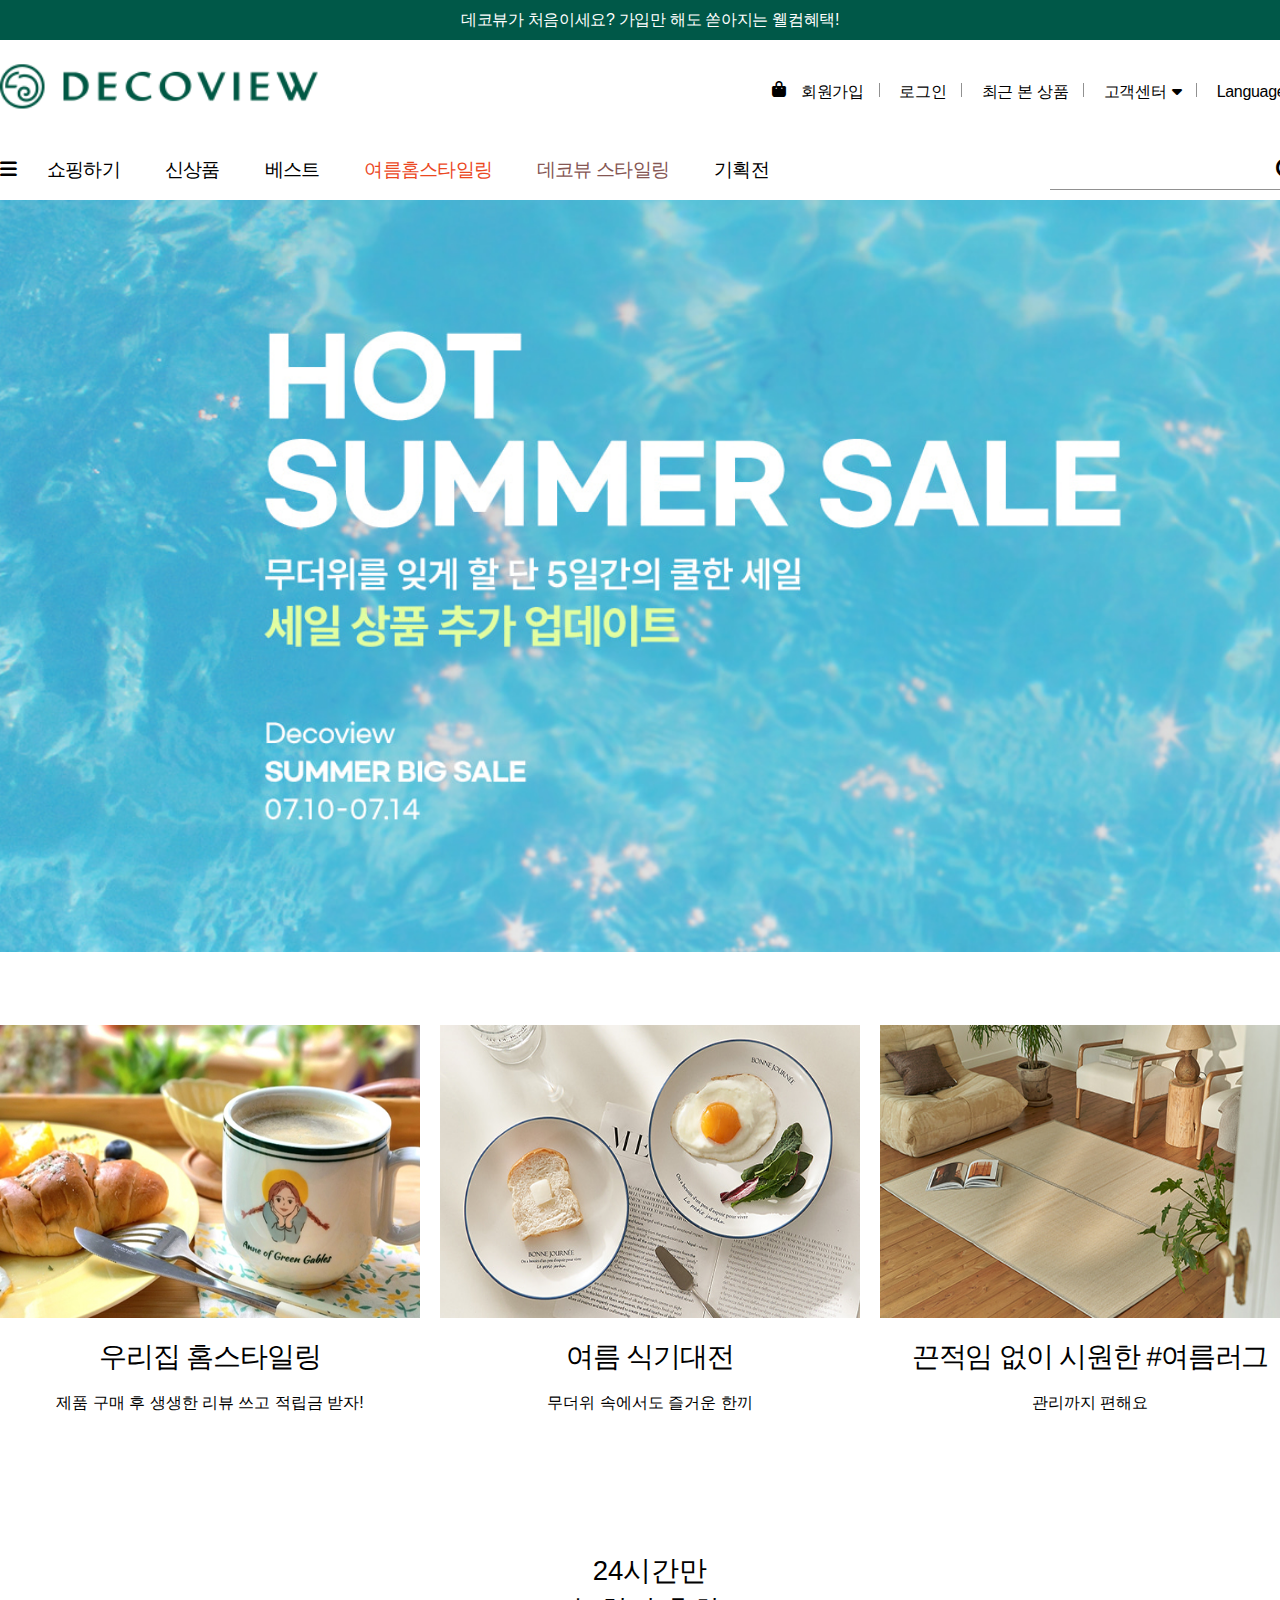
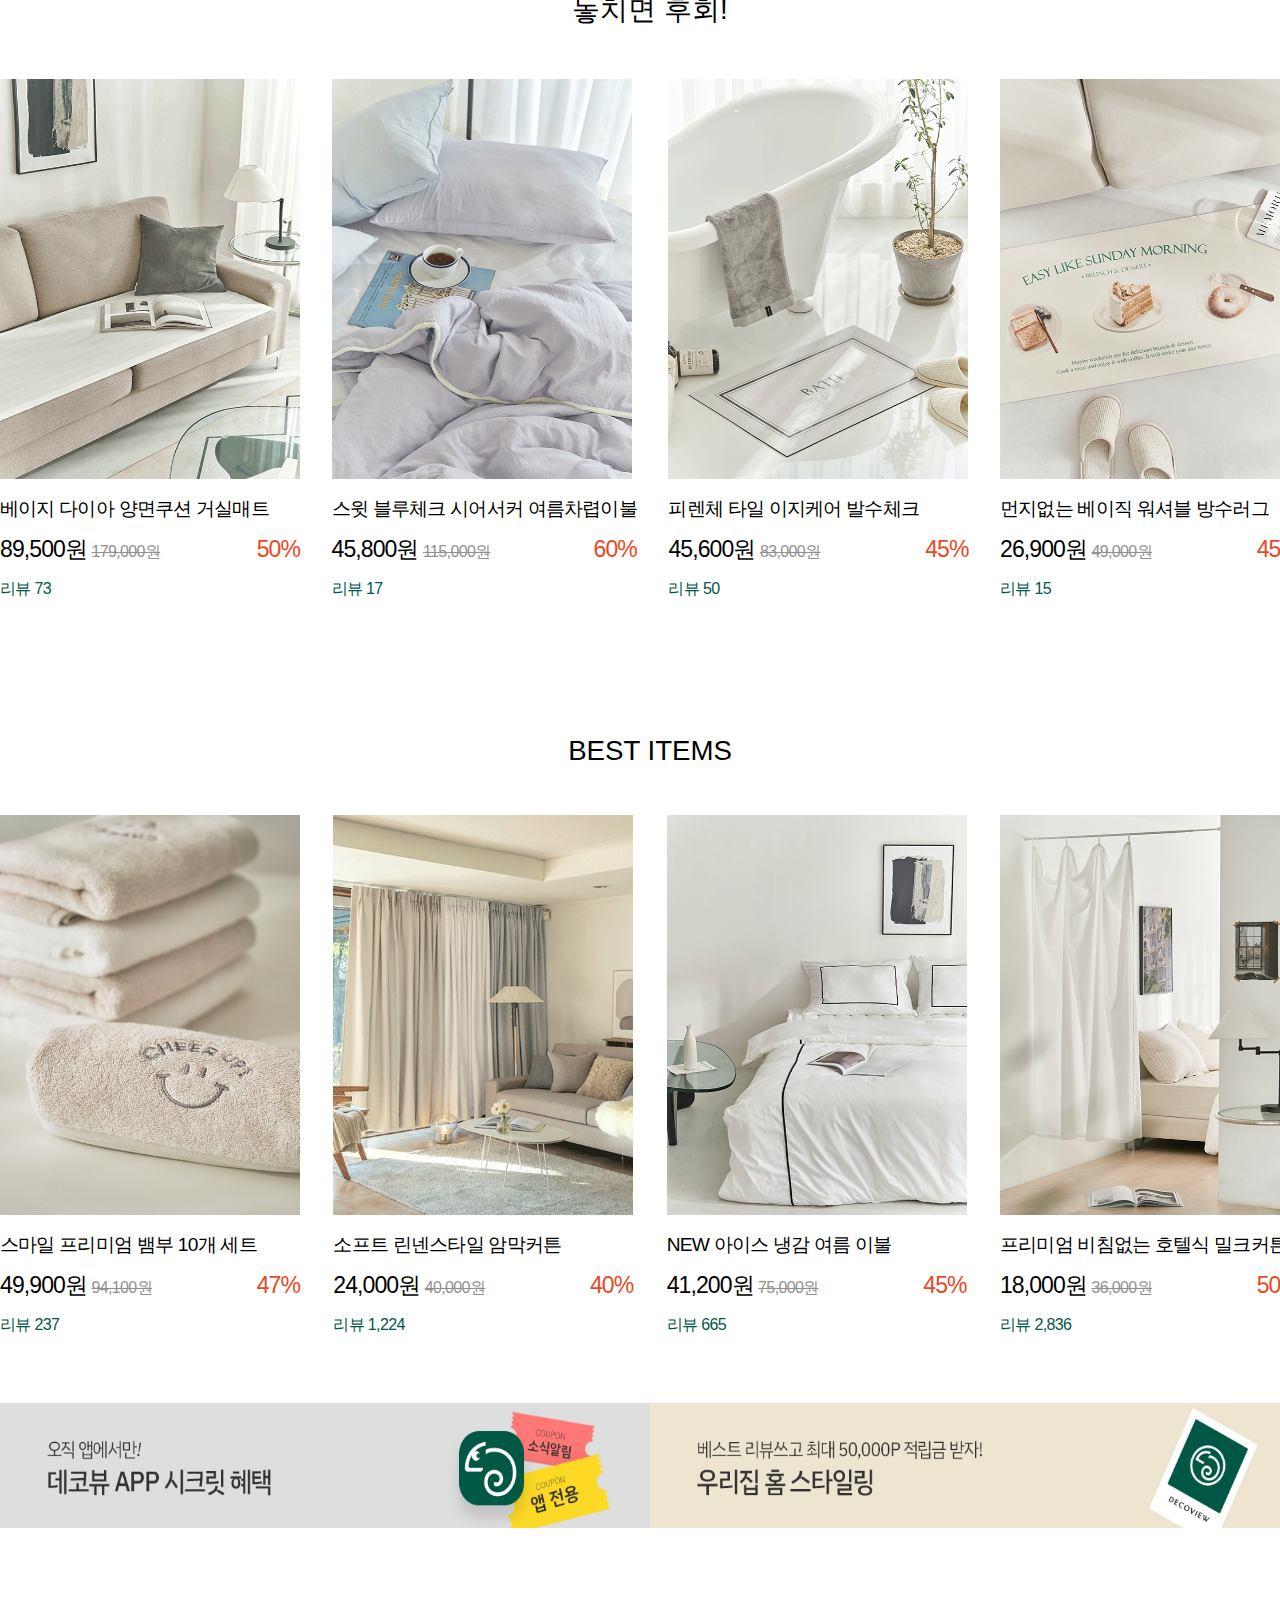
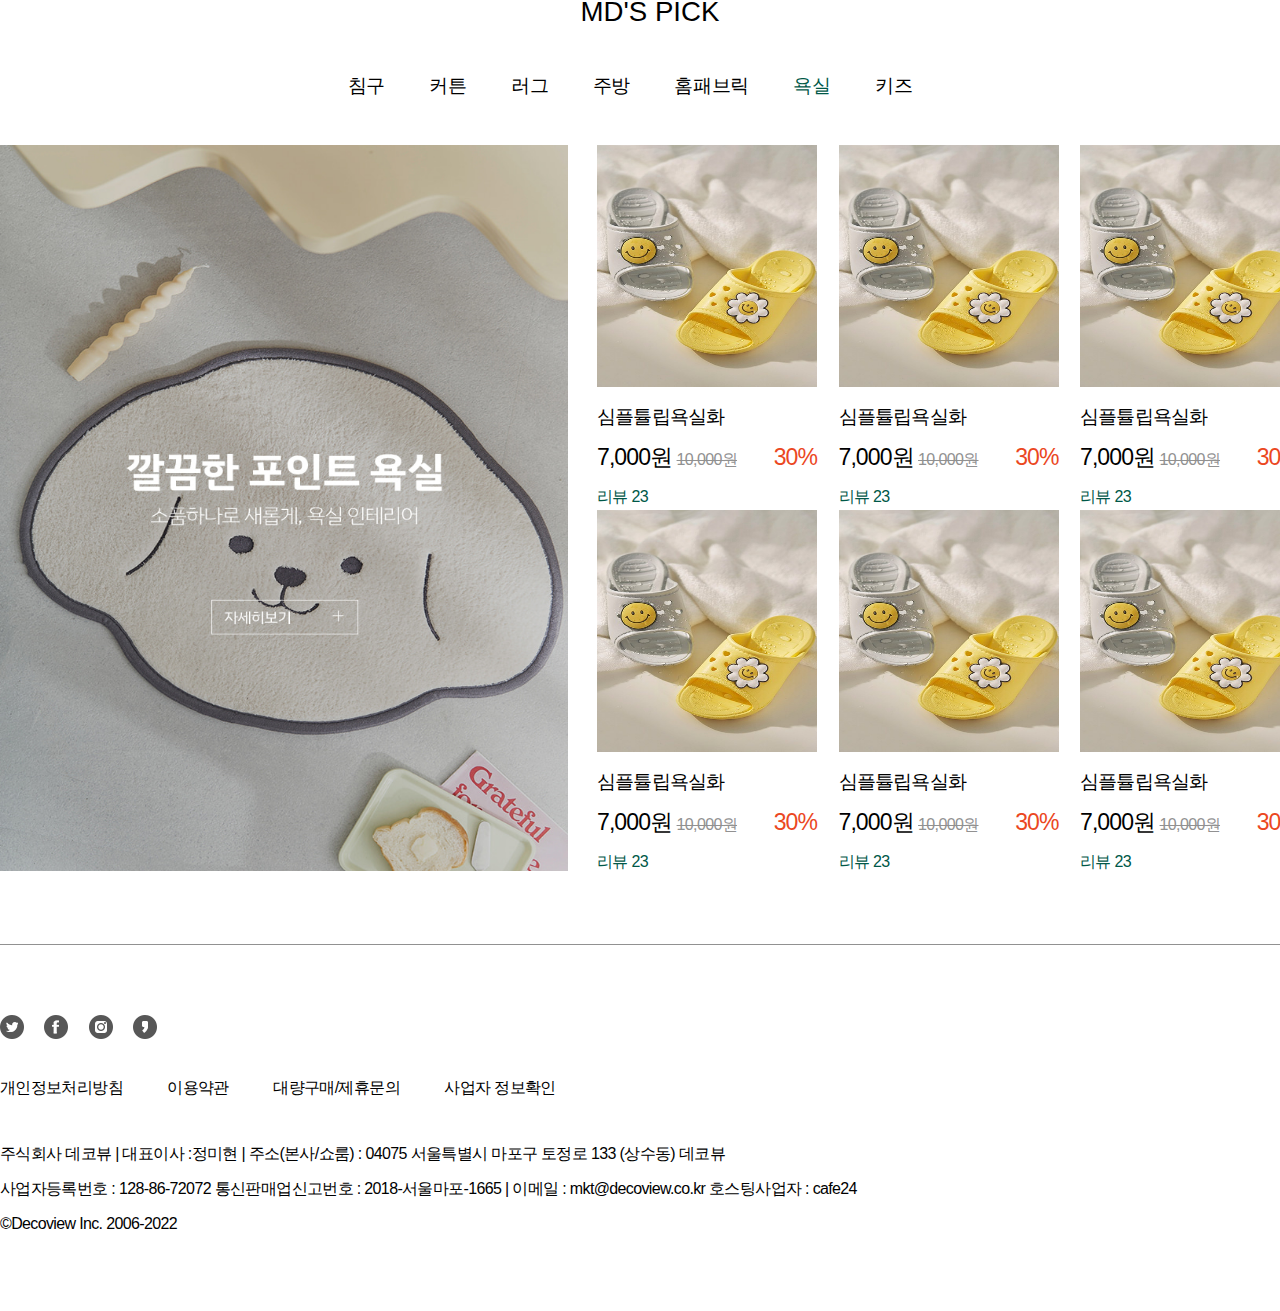
<file: decoview/index.html>
<!DOCTYPE html>
<html lang="ko">
<head>
    <meta charset="UTF-8">
    <meta name="viewport" content="width=device-width, initial-scale=1.0">
    <meta name="keywords" content="">
    <meta name="description" content="">
    <title>일상을 스타일링 하다, 데코뷰</title>
    <link rel="shortcut icon" href="./favicon.ico" type="image/x-icon">
    <link rel="icon" href="./favicon.ico" type="image/x-icon">
    <link rel="stylesheet" href="./style/reset.css">
    <link rel="stylesheet" href="./style/style1.css">
    <link rel="stylesheet" href="https://cdnjs.cloudflare.com/ajax/libs/font-awesome/6.4.0/css/all.min.css">
</head>
<body>
    <header>
        <div class="ad_bg">
            <div class="ad">
                <a href="#">데코뷰가 처음이세요? 가입만 해도 쏟아지는 웰컴혜택!</a>
            </div>
        </div>
        <div class="h_top">
            <h1><a href="#"><img src="./images/logo.png" alt="DECOVIEW"></a></h1>
            <div class="right">
                <a href="#" class="cart"><i class="fa-solid fa-bag-shopping"></i></a>
                <div class="lnb">
                    <a href="#">회원가입</a>
                    <a href="./login.html">로그인</a>
                    <a href="#">최근 본 상품</a>
                    <a href="#"><span>고객센터</span><i class="fa-solid fa-caret-down"></i></a>
                    <a href="#"><span>Language</span><i class="fa-solid fa-caret-down"></i></a>
                </div>
            </div>
        </div>
        <div class="h_btm">
            <div class="left">
                <a href="#"><i class="fa-solid fa-bars"></i></a>
                <nav>
                    <ul>
                        <li><a href="#">쇼핑하기</a></li>
                        <li><a href="#">신상품</a></li>
                        <li><a href="#">베스트</a></li>
                        <li><a href="#">여름홈스타일링</a></li>
                        <li><a href="#">데코뷰 스타일링</a></li>
                        <li><a href="#">기획전</a></li>
                    </ul>
                </nav>
            </div>
            <form action="#" method="get" id="searchFrm">
                <fieldset>
                    <legend class="skip">검색양식</legend>
                    <input type="search" name="search" id="search">
                    <button type="submit" id="searchBtn"><i class="fa-solid fa-magnifying-glass"></i></button>
                </fieldset>
            </form>
        </div>
    </header>
    <main>
        <section class="visual">
            <a href="#"><img src="./images/visual.jpg" alt="핫섬머 세일, 무더위를 잊게 할 단 5일간의 쿨한 세일. 세일 상품 추가 업데이트 7월10일부터 7월 14일까지"></a>
        </section>
        <section class="bnr3">
            <a href="#" class="bnr_item">
                <p class="image"><img src="./images/main_1.jpg" alt=""></p>
                <h2>우리집 홈스타일링</h2>
                <p class="bnn_detail">제품 구매 후 생생한 리뷰 쓰고 적립금 받자!</p>
            </a>
            <a href="#" class="bnr_item">
                <p class="image"><img src="./images/main_2.jpg" alt=""></p>
                <h2>여름 식기대전</h2>
                <p class="bnr_detail">무더위 속에서도 즐거운 한끼</p>
            </a>
            <a href="#" class="bnr_item">
                <p class="image"><img src="./images/main_3.jpg" alt=""></p>
                <h2>끈적임 없이 시원한 #여름러그</h2>
                <p class="bnr_detail">관리까지 편해요</p>
            </a>
        </section>
        <section class="hour24">
            <h2>24시간만<br>놓치면 후회!</h2>
            <div class="contents">
                <div class="item">
                    <a href="#">
                        <p><img src="./images/24_01.webp" alt=""></p>
                        <h3>베이지 다이아 양면쿠션 거실매트</h3>
                        <div class="detail">
                            <em class="price">89,500원</em>
                            <del class="del">179,000원</del>
                            <span class="percent">50%</span>
                        </div>
                        <p class="review">리뷰 73</p>
                    </a>
                </div>
                <div class="item">
                    <a href="#">
                        <p><img src="./images/24_02.webp" alt=""></p>
                        <h3>스윗 블루체크 시어서커 여름차렵이불</h3>
                        <div class="detail">
                            <em class="price">45,800원</em>
                            <del class="del">115,000원</del>
                            <span class="percent">60%</span>
                        </div>
                        <p class="review">리뷰 17</p>
                    </a>
                </div>
                <div class="item">
                    <a href="#">
                        <p><img src="./images/24_03.webp" alt=""></p>
                        <h3>피렌체 타일 이지케어 발수체크</h3>
                        <div class="detail">
                            <em class="price">45,600원</em>
                            <del class="del">83,000원</del>
                            <span class="percent">45%</span>
                        </div>
                        <p class="review">리뷰 50</p>
                    </a>
                </div>
                <div class="item">
                    <a href="#">
                        <p><img src="./images/24_4.webp" alt=""></p>
                        <h3>먼지없는 베이직 워셔블 방수러그</h3>
                        <div class="detail">
                            <em class="price">26,900원</em>
                            <del class="del">49,000원</del>
                            <span class="percent">45%</span>
                        </div>
                        <p class="review">리뷰 15</p>
                    </a>
                </div>
            </div>
        </section>
        <section class="best">
            <h2>BEST ITEMS</h2>
            <div class="contents">
                <div class="item">
                    <a href="#">
                        <p><img src="./images/best_1.jpg" alt=""></p>
                        <h3>스마일 프리미엄 뱀부 10개 세트</h3>
                        <div class="detail">
                            <em class="price">49,900원</em>
                            <del class="del">94,100원</del>
                            <span class="percent">47%</span>
                        </div>
                    <p class="review">리뷰 237</p>
                    </a>
                </div>
                <div class="item">
                    <a href="#">
                        <p><img src="./images/best_2.jpg" alt=""></p>
                        <h3>소프트 린넨스타일 암막커튼</h3>
                        <div class="detail">
                            <em class="price">24,000원</em>
                            <del class="del">40,000원</del>
                            <span class="percent">40%</span>
                        </div>
                        <p class="review">리뷰 1,224</p>
                    </a>
                </div>
                <div class="item">
                    <a href="#">
                        <p><img src="./images/best_3.jpg" alt=""></p>
                        <h3>NEW 아이스 냉감 여름 이불</h3>
                        <div class="detail">
                            <em class="price">41,200원</em>
                            <del class="del">75,000원</del>
                            <span class="percent">45%</span>
                        </div>
                        <p class="review">리뷰 665</p>
                    </a>
                </div>
                <div class="item">
                    <a href="">
                        <p><img src="./images/best_4.jpg" alt=""></p>
                        <h3>프리미엄 비침없는 호텔식 밀크커튼</h3>
                        <div class="detail">
                            <em class="price">18,000원</em>
                            <del class="del">36,000원</del>
                            <span class="percent">50%</span>
                        </div>
                        <p class="review">리뷰 2,836</p></a>
                </div>
            </div>
        </section>
        <section class="bnr2">
            <a href="#"><img src="./images/bnr_1.jpg" alt="오직 앱에서만! 데코뷰 APP 시크릿 혜택"></a>
            <a href="#"><img src="./images/bnr_2.jpg" alt="베스트 리뷰쓰고 최대 50,000포인트 적립금 받자! 우리집 홈스타일링"></a>
        </section>
        <section class="md">
            <h2>MD'S PICK</h2>
            <div class="cat">
                <a href="#">침구</a>
                <a href="#">커튼</a>
                <a href="#">러그</a>
                <a href="#">주방</a>
                <a href="#">홈패브릭</a>
                <a href="#" class="active">욕실</a>
                <a href="#">키즈</a>
            </div>
            <div class="contents">
                <div class="left">
                    <a href="#"><img src="./images/md_1.jpg" alt="깔끔한 포인트 욕실,소품 하나로 새롭게. 욕실인테리어 자세히 보기"></a>
                </div>
                <div class="right">
                    <div class="item">
                        <a href="#">
                            <p><img src="./images/md_2.jpg" alt=""></p>
                            <h3>심플튤립욕실화</h3>
                            <div class="detail">
                                <em class="price">7,000원</em>
                                <del class="del">10,000원</del>
                                <span class="percent">30%</span>
                            </div>
                            <p class="review">리뷰 23</p>
                        </a>    
                    </div>
                    <div class="item">
                        <a href="#">
                            <p><img src="./images/md_2.jpg" alt=""></p>
                            <h3>심플튤립욕실화</h3>
                            <div class="detail">
                                <em class="price">7,000원</em>
                                <del class="del">10,000원</del>
                                <span class="percent">30%</span>
                            </div>
                            <p class="review">리뷰 23</p>
                        </a>    
                    </div>
                    <div class="item">
                        <a href="#">
                            <p><img src="./images/md_2.jpg" alt=""></p>
                            <h3>심플튤립욕실화</h3>
                            <div class="detail">
                                <em class="price">7,000원</em>
                                <del class="del">10,000원</del>
                                <span class="percent">30%</span>
                            </div>
                            <p class="review">리뷰 23</p>
                        </a>    
                    </div>
                    <div class="item">
                        <a href="#">
                            <p><img src="./images/md_2.jpg" alt=""></p>
                            <h3>심플튤립욕실화</h3>
                            <div class="detail">
                                <em class="price">7,000원</em>
                                <del class="del">10,000원</del>
                                <span class="percent">30%</span>
                            </div>
                            <p class="review">리뷰 23</p>
                        </a>    
                    </div>
                    <div class="item">
                        <a href="#">
                            <p><img src="./images/md_2.jpg" alt=""></p>
                            <h3>심플튤립욕실화</h3>
                            <div class="detail">
                                <em class="price">7,000원</em>
                                <del class="del">10,000원</del>
                                <span class="percent">30%</span>
                            </div>
                            <p class="review">리뷰 23</p>
                        </a>    
                    </div>
                    <div class="item">
                        <a href="#">
                            <p><img src="./images/md_2.jpg" alt=""></p>
                            <h3>심플튤립욕실화</h3>
                            <div class="detail">
                                <em class="price">7,000원</em>
                                <del class="del">10,000원</del>
                                <span class="percent">30%</span>
                            </div>
                            <p class="review">리뷰 23</p>
                        </a>    
                    </div>
                </div>
            </div>
        </section>
    </main>
    <footer>
        <div class="f_top">
            <a href="#" title="트위터">트위터</a>
            <a href="#" title="페이스북">페이스북</a>
            <a href="#" title="인스타그램">인스타그램</a>
            <a href="#" title="카카오톡">카카오톡</a>
        </div>
        <div class="fnb">
            <a href="#">개인정보처리방침</a>
            <a href="#">이용약관</a>
            <a href="#">대량구매/제휴문의</a>
            <a href="#">사업자 정보확인</a>
        </div>
        <address>
            주식회사 데코뷰 | 대표이사 :정미현 | 주소(본사/쇼룸) : 04075 서울특별시 마포구 토정로 133 (상수동) 데코뷰<br>
            사업자등록번호 : 128-86-72072 통신판매업신고번호 : 2018-서울마포-1665 | 이메일 : mkt@decoview.co.kr 호스팅사업자 : cafe24<br>
            &copy;Decoview Inc. 2006-2022
        </address>
    </footer>
</body>
</html>
</file>
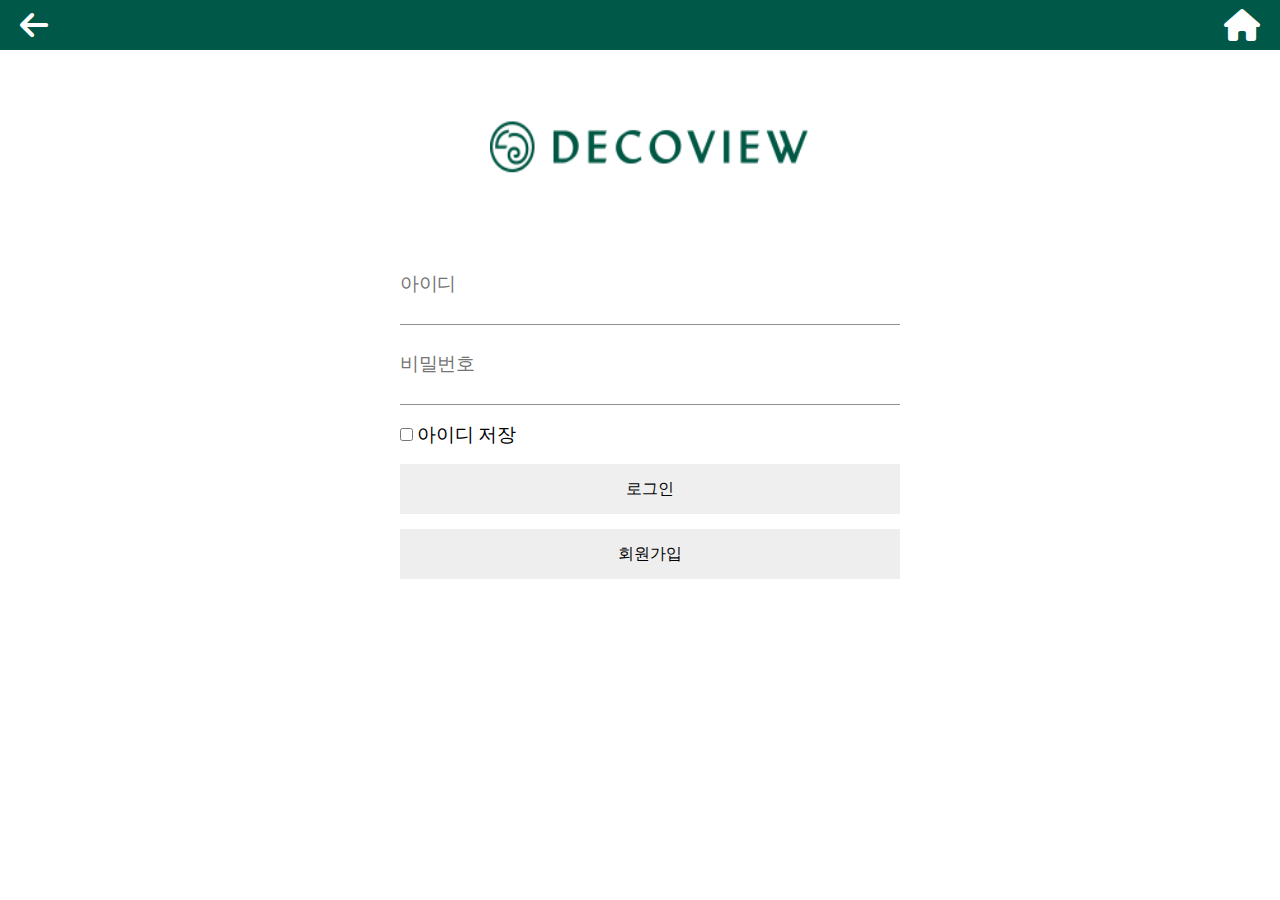
<file: decoview/login.html>
<!DOCTYPE html>
<html lang="ko">
<head>
    <meta charset="UTF-8">
    <meta name="viewport" content="width=device-width, initial-scale=1.0">
    <meta name="keywords" content="">
    <meta name="description" content="">
    <title>로그인 | 데코뷰</title>
    <link rel="stylesheet" href="./style/reset.css">
    <link rel="stylesheet" href="./style/style2.css">
    <link rel="shortcut icon" href="./favicon.ico" type="image/x-icon">
    <link rel="icon" href="./favicon.ico" type="image/x-icon">
    <link rel="stylesheet" href="https://cdnjs.cloudflare.com/ajax/libs/font-awesome/6.4.0/css/all.min.css">

</head>
<body>
    <header>
        <div class="h_top_bg">
            <div class="h_top">
                <a href="./index.html"><i class="fa-solid fa-arrow-left"></i></a>
                <a href="./index.html"><i class="fa-solid fa-house"></i></a>
            </div>
        </div>
        <div class="h_btm">
            <h1><a href="./index.html"><img src="./images/logo.png" alt="DECOVIEW"></a></h1>
        </div>
    </header>
    <main>
        <form action="#" method="post">
            <fieldset>
                <legend class="skip">로그인양식</legend>
                <input type="text" name="login" id="login" placeholder="아이디">
                <input type="password" name="pw" id="pw" placeholder="비밀번호">
                <label>
                    <input type="checkbox" name="save_id" id="save_id">
                    <span>아이디 저장</span>
                </label>
                <button type="submit" id="login_btn">로그인</button>
            </fieldset>
        </form>
        <a href="#" id="join">회원가입</a>
    </main>
</body>
</html>
</file>
<file: decoview/style/style1.css>
/* 크기 고정 */
header .ad_bg .ad,
header .h_top,
header .h_btm,
main .bnr3,
main .hour24,
main .best,
main .bnr2,
main .md,
footer {
    width:1300px; margin:0 auto;
}

header {}
header .ad_bg {background:#005848;}
header .ad_bg .ad {height:40px; text-align:center;}
header .ad_bg .ad a {
    color:#fff; letter-spacing:-0.02em; line-height:40px; font-weight:500;
}
header .h_top {
    height:100px; display:flex; flex-flow:row nowrap; justify-content:space-between; align-items:center;
}
header .h_top h1 {width:320px; height:55px;}
header .h_top h1 a {}
header .h_top h1 a img {width:100%;}
header .h_top .right {display:flex; flex-flow:row nowrap; 
}
header .h_top .right .fa-bag-shopping {margin-right:15px;}
header .h_top .right .lnb {}
header .h_top .right .lnb a {margin-right:15px; letter-spacing:-0.02em;}
header .h_top .right .lnb a:hover {color:#005848;}
header .h_top .right .lnb a::after {content:''; width:1px; height:14px; display:inline-block; background-color:#919191; margin-left:15px; margin-top:2px;}
header .h_top .right .lnb a:last-child::after {display:none;}
header .h_top .right .lnb a:last-child {margin-right:0;}
header .h_top .right .lnb a span {letter-spacing:-0.02em;}
header .h_top .right .lnb a i {margin-left:5px;}
header .h_top .right .lnb a .fa-caret-down {}
header .h_btm {height:60px;
    display:flex; flex-flow:row nowrap;
    justify-content:space-between; align-items:center;
}
header .h_btm .left {display:flex; flex-flow:row nowrap;}
header .h_btm .left a .fa-bars {margin-right:30px; font-size:1.2rem;}
header .h_btm .left nav {}
header .h_btm .left nav ul {display:flex; flex-flow:row nowrap;}
header .h_btm .left nav ul li {margin-right:45px;}
header .h_btm .left nav ul li:nth-child(4) a {color:#eb481f}
header .h_btm .left nav ul li:nth-child(5) a {color:#855653}
header .h_btm .left nav ul li:last-child {margin-right:0;}
header .h_btm .left nav ul li a {
    font-size:1.2rem; letter-spacing:-0.04em; font-weight:500;
}
header .h_btm .left nav ul li a:hover {color:#005848;}
header .h_btm #searchFrm {}
header .h_btm #searchFrm fieldset {
    width:250px; height:40px; border-bottom:1px solid #919191; 
    display:flex; flex-flow:row nowrap; justify-content:space-between;
}
header .h_btm #searchFrm fieldset legend #search {}
header .h_btm #searchFrm fieldset #searchBtn {background:none; display:inline-block; }
header .h_btm #searchFrm fieldset #searchBtn i {font-size:1.5rem; }
/* 메인 */
main {
    border-bottom:1px solid #919191;
}
/* 비주얼 */
main .visual {}
main .visual a {width:2100px; display:block; margin:0 auto;}
main .visual a img {width:100%}
/* 배너*3 */
main .bnr3 {padding:70px 0;
    display:flex; flex-flow:row nowrap; justify-content:space-between;
}
main .bnr3 .bnr_item {
    display:flex; flex-flow:column; align-items:center;
}
main .bnr3 .bnr_item > * {margin-bottom:25px;}
main .bnr3 .bnr_item > *:last-child {margin-bottom:0;}
main .bnr3 .bnr_item .image {
    width:420px; height:293px;
}
main .bnr3 .bnr_item .image img {width:100%; height:100%;}
main .bnr3 .bnr_item h2 {
    font-size:1.728rem; letter-spacing:-0.04em; font-weight:500;
}
main .bnr3 .bnr_item .bnr_detail {ketter-spacing:-0.04em;}
/* 24시간특가~best_md */
main .hour24 {padding:70px 0; 
}
main .best {padding:70px 0;}
main .md {padding:70px 0;}
main section > h2 {
    width:100%;
    font-size:1.728rem; text-align:center; margin-bottom:50px;
}
main .hour24 h2 {line-height:39px;}
main section > .contents {
    display:flex; flex-flow:row wrap; justify-content:space-between;
}
main section > .contents .item {}
main section > .contents .item a {}
main section > .contents .item a > * {margin-bottom:20px;}
main section > .contents .item a > *:last-child {margin-bottom:0;}
main section > .contents .item a p:first-child {width:300px; height:400px;}
main section > .contents .item a p img {width:100%; height:100%;}
main section > .contents .item a h3 {font-size:1.2rem; font-weight:500; letter-spacing:-0.04em;}
main section > .contents .item a .detail {position:relative;}
main section > .contents .item a .detail .price {font-size:1.44rem; letter-spacing:-0.04em; font-weight:500;}
main section > .contents .item a .detail .del {letter-spacing:-0.04em; color:#919191; text-decoration:line-through; }
main section > .contents .item a .detail .percent {
    font-size:1.44rem; letter-spacing:-0.04em; font-weight:500; color:#eb481f; position:absolute; right:0;}
main section > .contents .item a .review {letter-spacing:-0.04em; color:#005848;}
/* bnr2 */
main .bnr2 {
    display:flex; flex-flow:row nowrap;
}
main .bnr2 a {width:650px; height:125px;}
main .bnr2 a img {width:100%; height:100%;}
/* md pick */
main .md .cat {
    margin-bottom:50px; text-align:center;

}
main .md .cat a {
    margin-right:40px; font-weight:500; letter-spacing:-0.02em; font-size:1.2rem;}
main .md .cat a:hover {color:#005848;}
main .md .cat .active {color:#005848;}
main .md .contents {
    display:flex; flex-flow:row nowrap;
}
main .md .contents .left {margin-right:29px;}
main .md .contents .left a {width:568px; height:726px; display:inline-block;}
main .md .contents .left a img {width:100%; height:100%;}
main .md .contents .right {display:flex; flex-flow:wrap; justify-content:space-between;}
main .md .contents .right .item {}
main .md .contents .right .item a p:first-child {width:220PX; height:242px;}
main .md .contents .right .item a p img {width:100%; height:100%;}
main .md .contents .right .item a h3 {}
main .md .contents .right .item a .detail {}
main .md .contents .right .item a .detail .price {}
main .md .contents .right .item a .detail .del {}
main .md .contents .right .item a .detail .percent {}
/* footer */
footer {padding:70px 0;}
footer .f_top {margin-bottom:40px;}
footer .f_top a {background:no-repeat; display:inline-block;
    width:25px; height:25px; margin-right:15px;
    text-indent:-9999px;
}
footer .f_top a:nth-child(1) {background-image:url(../images/icon_sns2/icon_set_sns_03.png);}
footer .f_top a:nth-child(1):hover {background-image:url(../images/icon_sns2/icon_set_sns_10.png);}
footer .f_top a:nth-child(2) {background-image:url(../images/icon_sns2/icon_set_sns_02.png);}
footer .f_top a:nth-child(2):hover {background-image:url(../images/icon_sns2/icon_set_sns_09.png);}
footer .f_top a:nth-child(3) {background-image:url(../images/icon_sns2/icon_set_sns_04.png);}
footer .f_top a:nth-child(3):hover {background-image:url(../images/icon_sns2/icon_set_sns_11.png);}
footer .f_top a:nth-child(4) {background-image:url(../images/icon_sns2/icon_set_sns_05.png);}
footer .f_top a:nth-child(4):hover {background-image:url(../images/icon_sns2/icon_set_sns_12.png);}
footer .fnb {margin-bottom:40px}
footer .fnb a {font-weight:500; letter-spacing:-0.04em; margin-right:40px;}
footer address {
    letter-spacing:-0.04em; line-height:35px;
}
</file>
<file: decoview/style/style2.css>
header {}
header .h_top_bg {background-color:#005848;}
header .h_top_bg .h_top {
    height:50px; padding:0 20px; margin:0 auto; display:flex; flex-flow:row nowrap; justify-content:space-between; align-items:center;
}
header .h_top_bg .h_top a {}
header .h_top_bg .h_top a i {font-size:2rem; color:#fff;}
header .h_btm {padding:70px 0; width:1300px; margin:0 auto;}
header .h_btm h1 {width:320px; height:55px; margin:0 auto;}
header .h_btm h1 a img {width:100%; height:100%;}
main {width:1300px; margin:0 auto;}
main form {}
main form fieldset {
    display:flex; flex-flow:column; width:500px; margin:0 auto;
}
main form fieldset legend {}
main form fieldset #login { border-bottom:1px solid #919191; height:80px; }
main form fieldset #login::placeholder {font-size:1.2rem; letter-spacing:-0.02em;}
main form fieldset #pw { border-bottom:1px solid #919191; height:80px; margin-bottom:20px;}
main form fieldset #pw::placeholder {font-size:1.2rem; letter-spacing:-0.02em;}
main form fieldset #save_id {}
main form fieldset label {
    margin-bottom:20px;
}
main form fieldset label #save_id {}
main form fieldset label span {font-size:1.2rem; letter-spacing:-0.02em;}
main form fieldset #login_btn {
    width:500px; height:50px; backgroubnd-color:#eee;
    margin-bottom:15px;
}
main #join {
    display:block;
    width:500px; height:50px; background-color:#eee; margin:0 auto; 
    line-height:50px; text-align:center;
}
</file>
